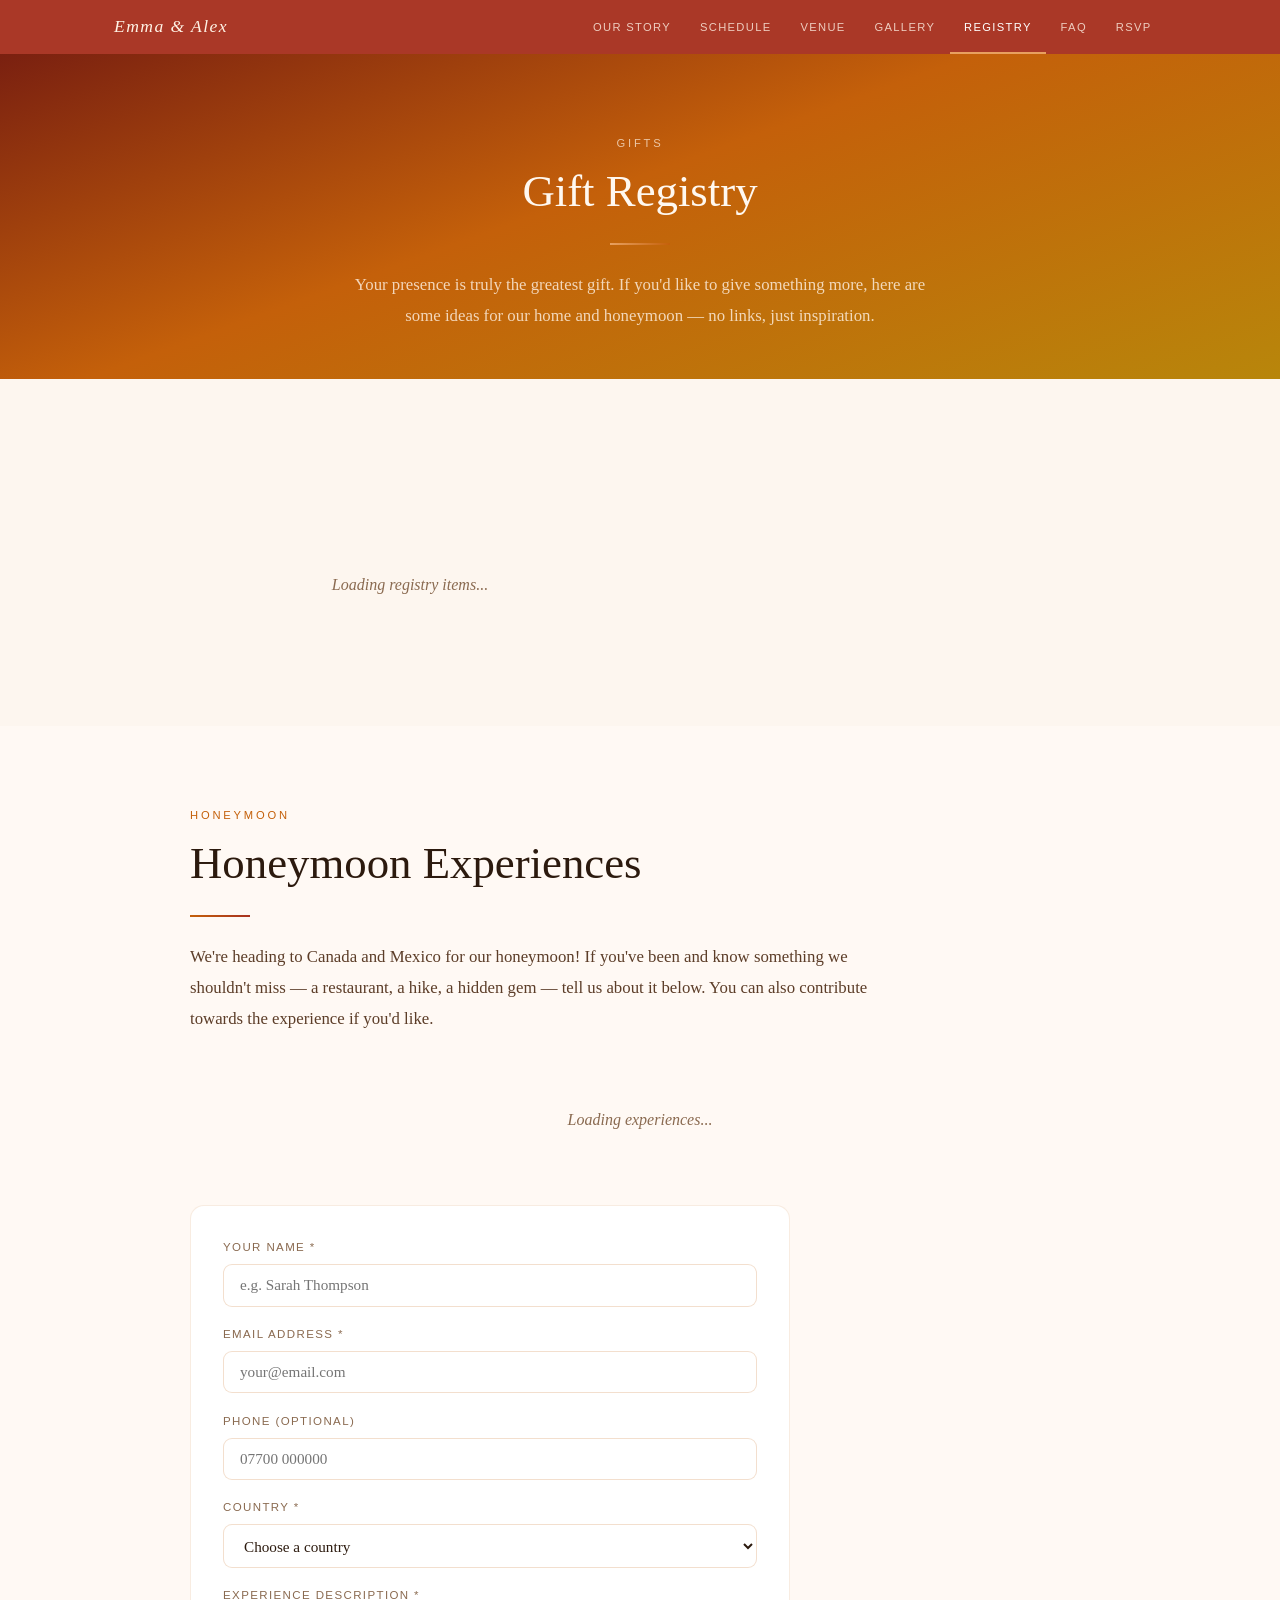
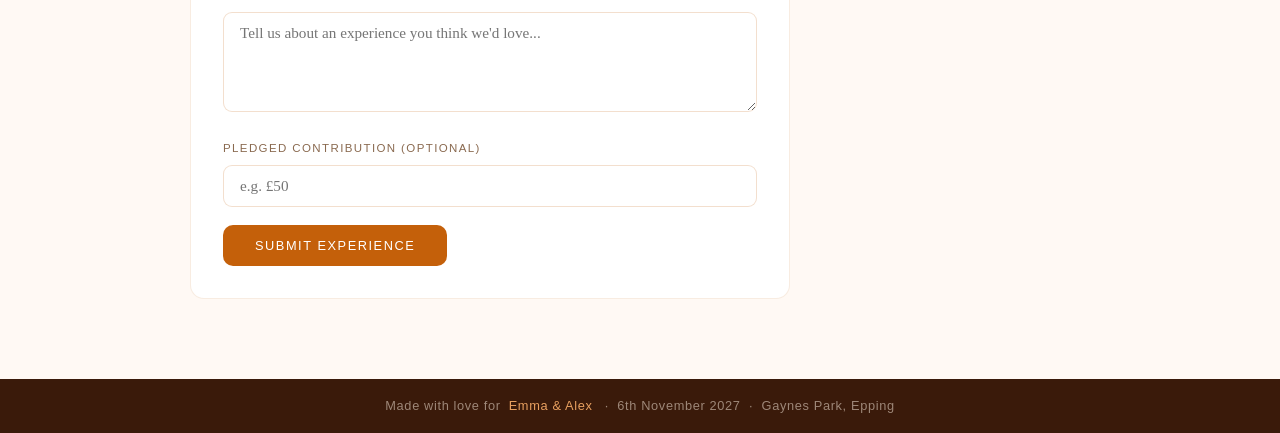
<file: registry.html>
<!DOCTYPE html>
<html lang="en">
<head>
<meta charset="UTF-8">
<meta name="viewport" content="width=device-width, initial-scale=1.0">
<meta http-equiv="Content-Security-Policy" content="default-src 'none'; script-src 'self' 'unsafe-inline' https://script.google.com https://script.googleusercontent.com; style-src 'self' 'unsafe-inline'; img-src 'self'; connect-src 'self' https://script.google.com https://script.googleusercontent.com; form-action 'none'; base-uri 'self'; object-src 'none';">
<title>Gift Registry — Emma & Alex</title>
<link rel="stylesheet" href="css/shared.css">
<style>
  .hamburger { display: none; background: none; border: none; cursor: pointer; padding: 8px; }
  .hamburger span { display: block; width: 22px; height: 2px; background: #fff3e6; margin: 5px 0; }
  .mobile-menu { display: none; background: var(--rust); padding: 1rem 1.5rem; }
  .mobile-menu a { display: block; color: #fff3e6; text-decoration: none; padding: 0.65rem 0; font-family: Arial, sans-serif; font-size: 0.85rem; letter-spacing: 0.1em; text-transform: uppercase; border-bottom: 1px solid rgba(255,255,255,0.12); }

  .reg-page-header { background: linear-gradient(160deg, #7a2010 0%, #c4600a 45%, #b8860b 100%); padding: 5rem 1.5rem 3rem; text-align: center; }
  .reg-page-header .section-label { color: rgba(255,243,230,0.7); }
  .reg-page-header .section-title { color: #fff8f0; }
  .reg-page-header .section-body { color: rgba(255,243,230,0.8); max-width: 600px; margin: 0 auto; }
  .reg-page-header .divider { background: linear-gradient(90deg, var(--orange-glow), var(--orange)); margin: 1.5rem auto; }

  .reg-loading { text-align: center; padding: 3rem; color: var(--text-light); font-style: italic; }

  @media (max-width: 700px) {
    .hamburger { display: block; }
    .reg-items-grid { grid-template-columns: 1fr; }
  }
</style>
</head>
<body>

<nav>
  <div class="nav-inner">
    <a class="nav-brand" href="index.html">Emma & Alex</a>
    <ul class="nav-links">
      <li><a href="index.html#story">Our Story</a></li>
      <li><a href="index.html#schedule">Schedule</a></li>
      <li><a href="index.html#venue">Venue</a></li>
      <li><a href="index.html#gallery">Gallery</a></li>
      <li><a href="registry.html" class="nav-active">Registry</a></li>
      <li><a href="index.html#faq">FAQ</a></li>
      <li><a href="index.html#rsvp">RSVP</a></li>
    </ul>
    <button class="hamburger" onclick="toggleMenu()" aria-label="Menu">
      <span></span><span></span><span></span>
    </button>
  </div>
  <div class="mobile-menu" id="mobileMenu">
    <a href="index.html#story" onclick="toggleMenu()">Our Story</a>
    <a href="index.html#schedule" onclick="toggleMenu()">Schedule</a>
    <a href="index.html#venue" onclick="toggleMenu()">Venue</a>
    <a href="index.html#gallery" onclick="toggleMenu()">Gallery</a>
    <a href="registry.html" onclick="toggleMenu()">Registry</a>
    <a href="index.html#faq" onclick="toggleMenu()">FAQ</a>
    <a href="index.html#rsvp" onclick="toggleMenu()">RSVP</a>
  </div>
</nav>

<header class="reg-page-header">
  <div class="section-inner">
    <span class="section-label">Gifts</span>
    <h1 class="section-title">Gift Registry</h1>
    <div class="divider"></div>
    <p class="section-body">Your presence is truly the greatest gift. If you'd like to give something more, here are some ideas for our home and honeymoon — no links, just inspiration.</p>
  </div>
</header>

<section id="registry-items">
  <div class="section-inner">
    <div id="regFilterTabs" class="reg-filter-tabs"></div>
    <div id="regItemsGrid" class="reg-items-grid">
      <p class="reg-loading">Loading registry items...</p>
    </div>
  </div>
</section>

<section id="honeymoon">
  <div class="section-inner">
    <span class="section-label">Honeymoon</span>
    <h2 class="section-title">Honeymoon Experiences</h2>
    <div class="divider"></div>
    <p class="hmx-intro">We're heading to Canada and Mexico for our honeymoon! If you've been and know something we shouldn't miss — a restaurant, a hike, a hidden gem — tell us about it below. You can also contribute towards the experience if you'd like.</p>
    <div id="hmxGrid" class="hmx-experiences-grid">
      <p class="hmx-empty">Loading experiences...</p>
    </div>
    <div class="hmx-form" id="hmxForm">
      <div class="hmx-form-row">
        <label class="hmx-form-label" for="hmxName">Your name *</label>
        <input class="hmx-form-input" type="text" id="hmxName" placeholder="e.g. Sarah Thompson">
      </div>
      <div class="hmx-form-row">
        <label class="hmx-form-label" for="hmxEmail">Email address *</label>
        <input class="hmx-form-input" type="email" id="hmxEmail" placeholder="your@email.com">
      </div>
      <div class="hmx-form-row">
        <label class="hmx-form-label" for="hmxPhone">Phone (optional)</label>
        <input class="hmx-form-input" type="tel" id="hmxPhone" placeholder="07700 000000">
      </div>
      <div class="hmx-form-row">
        <label class="hmx-form-label" for="hmxCountry">Country *</label>
        <select class="hmx-form-select" id="hmxCountry">
          <option value="">Choose a country</option>
          <option value="Canada">Canada</option>
          <option value="Mexico">Mexico</option>
        </select>
      </div>
      <div class="hmx-form-row">
        <label class="hmx-form-label" for="hmxDescription">Experience description *</label>
        <textarea class="hmx-form-textarea" id="hmxDescription" placeholder="Tell us about an experience you think we'd love..."></textarea>
      </div>
      <div class="hmx-form-row">
        <label class="hmx-form-label" for="hmxPledged">Pledged contribution (optional)</label>
        <input class="hmx-form-input" type="text" id="hmxPledged" placeholder="e.g. £50">
      </div>
      <button class="hmx-form-submit" id="hmxSubmit" onclick="submitHoneymoonExperience()">Submit Experience</button>
    </div>
    <div class="hmx-success" id="hmxSuccess">
      <p style="font-size:2rem; margin-bottom:0.75rem">🌍</p>
      <p>Thank you for your suggestion! We can't wait to explore.</p>
    </div>
  </div>
</section>

<div class="reg-modal-overlay" id="regModal" aria-hidden="true" role="dialog">
  <div class="reg-modal-card">
    <h3 class="reg-modal-title">Reserve this gift</h3>
    <p class="reg-modal-item" id="regModalItemName"></p>
    <div class="reg-modal-warning">Are you sure? Reserving this item lets other guests know it has been chosen. If you need to cancel, please contact Emma & Alex directly.</div>
    <div class="reg-modal-row">
      <label class="reg-modal-label" for="regModalName">Your name *</label>
      <input class="reg-modal-input" type="text" id="regModalName" placeholder="e.g. Sarah Thompson">
    </div>
    <div class="reg-modal-row">
      <label class="reg-modal-label" for="regModalEmail">Email address *</label>
      <input class="reg-modal-input" type="email" id="regModalEmail" placeholder="your@email.com">
    </div>
    <div class="reg-modal-row">
      <label class="reg-modal-label" for="regModalPhone">Phone (optional)</label>
      <input class="reg-modal-input" type="tel" id="regModalPhone" placeholder="07700 000000">
    </div>
    <div class="reg-modal-row">
      <label class="reg-modal-label">Delivery preference</label>
      <div class="reg-modal-radio-group">
        <label class="reg-modal-radio-label"><input type="radio" name="regDelivery" value="Bring to wedding" checked>Bring to wedding</label>
        <label class="reg-modal-radio-label"><input type="radio" name="regDelivery" value="Deliver to couple after wedding">Deliver after wedding</label>
      </div>
    </div>
    <div class="reg-modal-actions">
      <button class="reg-modal-cancel" onclick="closeReserveModal()">Cancel</button>
      <button class="reg-modal-confirm" id="regModalConfirm" onclick="submitReservation()">Confirm Reservation</button>
    </div>
  </div>
</div>

<footer>
  Made with love for <span>Emma & Alex</span> &nbsp;·&nbsp; 6th November 2027 &nbsp;·&nbsp; Gaynes Park, Epping
</footer>

<script>
  var pendingGuestMatch = null;
  window.PAGE_CONFIG = {
    source: 'wedding-site-registry',
    storageKeyFallback: 'anonymous'
  };
</script>
<script src="js/shared.js"></script>
<script>
  function toggleMenu() {
    var m = document.getElementById('mobileMenu');
    m.style.display = m.style.display === 'block' ? 'none' : 'block';
  }

  document.querySelectorAll('.reg-modal-radio-label').forEach(function(label) {
    label.addEventListener('click', function() {
      document.querySelectorAll('.reg-modal-radio-label').forEach(function(l) { l.classList.remove('selected'); });
      label.classList.add('selected');
    });
  });

  document.getElementById('regModal').addEventListener('click', function(e) {
    if (e.target === this) { closeReserveModal(); }
  });

  document.addEventListener('keydown', function(e) {
    if (e.key === 'Escape') { closeReserveModal(); }
  });

  document.addEventListener('DOMContentLoaded', function() {
    ensureSession().catch(showSessionError);
    setupScrollReveal();

    loadRegistryManifest().then(function() {
      fetchRegistry(function(result) {
        if (result.ok && result.items) {
          renderRegistryItems(result.items);
        } else {
          var grid = document.getElementById('regItemsGrid');
          if (grid) { grid.innerHTML = '<p class="reg-loading">Could not load registry items. Please refresh the page.</p>'; }
        }
      });
    });

    fetchHoneymoonExperiences(function(result) {
      if (result.ok) {
        renderHoneymoonExperiences(result.experiences);
      }
    });
  });
</script>
</body>
</html>
</file>
<file: css/shared.css>
/* Emma & Alex Wedding — Shared Styles */

* { margin: 0; padding: 0; box-sizing: border-box; }

:root {
  --orange: #c4600a;
  --orange-dark: #a85208;
  --orange-light: #f5e6d3;
  --orange-glow: #e8a060;
  --rust: #a83220;
  --rust-light: #f5e0db;
  --forest: #2d5016;
  --forest-mid: #3d6b1f;
  --forest-light: #e8f0dc;
  --gold: #b8860b;
  --cream: #fdf6ef;
  --warm-white: #fff9f4;
  --text-dark: #2c1a0e;
  --text-mid: #5c3d28;
  --text-light: #8a6a50;
}

html { scroll-behavior: smooth; }

body { font-family: Georgia, serif; background: var(--cream); color: var(--text-dark); line-height: 1.7; }

/* NAV */
nav { position: sticky; top: 0; z-index: 100; background: rgba(168,50,32,0.97); }
.nav-inner { display: flex; align-items: center; justify-content: space-between; max-width: 1100px; margin: 0 auto; padding: 0 1.5rem; height: 54px; }
.nav-brand { font-size: 1.1rem; color: #fff3e6; letter-spacing: 0.08em; font-style: italic; text-decoration: none; }
.nav-links { display: flex; gap: 0; list-style: none; }
.nav-links a { display: block; padding: 0 0.9rem; height: 54px; line-height: 54px; font-family: Arial, sans-serif; font-size: 0.7rem; letter-spacing: 0.12em; text-transform: uppercase; color: rgba(255,243,230,0.8); text-decoration: none; transition: color 0.2s, background 0.2s; }
.nav-links a:hover { color: #fff; background: rgba(255,255,255,0.1); }
.nav-links a.nav-active { color: #fff; border-bottom: 2px solid var(--orange-glow); }
.mobile-menu a.nav-active { color: #fff; border-left: 3px solid var(--orange-glow); padding-left: calc(1.5rem - 3px); }

/* SECTIONS */
section { padding: 5rem 1.5rem; }
.section-inner { max-width: 900px; margin: 0 auto; }
.section-inner.reveal-hidden { opacity: 0; transform: translateY(28px); }
.section-inner.reveal-visible { opacity: 1; transform: translateY(0); transition: opacity 0.6s ease-out, transform 0.6s ease-out; }

/* HERO CREDIT */
.section-label { font-family: Arial, sans-serif; font-size: 0.7rem; letter-spacing: 0.25em; text-transform: uppercase; color: var(--orange); margin-bottom: 0.75rem; display: block; }
.section-title { font-size: clamp(1.8rem, 4vw, 2.8rem); font-weight: 400; color: var(--text-dark); margin-bottom: 1.5rem; line-height: 1.2; }
.divider { width: 60px; height: 2px; background: linear-gradient(90deg, var(--orange), var(--rust)); margin: 1.5rem 0; }
.section-body { font-size: 1.05rem; color: var(--text-mid); max-width: 680px; line-height: 1.85; }

/* VENUE */
#venue { background: var(--forest); color: var(--cream); }
#venue .section-label { color: var(--orange-glow); }
#venue .section-title { color: #fff8f0; }
#venue .section-body { color: rgba(245,235,220,0.85); }
.venue-card { background: rgba(255,255,255,0.07); border: 1px solid rgba(255,255,255,0.12); border-radius: 14px; padding: 1.5rem; }

/* FAQ */
.faq-item { border-bottom: 1px solid rgba(196,96,10,0.15); }
.faq-q { width: 100%; background: none; border: none; text-align: left; padding: 1.1rem 0; font-size: 1rem; font-family: Georgia, serif; color: var(--text-dark); cursor: pointer; display: flex; justify-content: space-between; align-items: center; gap: 1rem; }
.faq-q:hover { color: var(--orange); }
.faq-chevron { width: 20px; height: 20px; flex-shrink: 0; transition: transform 0.3s; color: var(--orange); }
.faq-a { max-height: 0; overflow: hidden; transition: max-height 0.35s ease, padding 0.35s ease; font-size: 0.95rem; color: var(--text-mid); line-height: 1.75; }
.faq-a.open { padding-bottom: 1rem; }
.faq-chevron.open { transform: rotate(180deg); }

/* RSVP */
#rsvp { background: var(--rust); }
#rsvp .section-label { color: var(--orange-glow); }
#rsvp .section-title { color: #fff8f0; }
.rsvp-form { background: rgba(255,255,255,0.07); border: 1px solid rgba(255,255,255,0.12); border-radius: 18px; padding: 2.5rem; max-width: 560px; margin-top: 2.5rem; }
.rsvp-row { margin-bottom: 1.25rem; }
.rsvp-label { display: block; font-family: Arial, sans-serif; font-size: 0.72rem; letter-spacing: 0.12em; text-transform: uppercase; color: rgba(255,243,230,0.6); margin-bottom: 0.4rem; }
.rsvp-input, .rsvp-select, .rsvp-textarea { width: 100%; padding: 0.7rem 1rem; background: rgba(255,255,255,0.08); border: 1px solid rgba(255,255,255,0.15); border-radius: 9px; font-family: Georgia, serif; font-size: 0.95rem; color: #fff8f0; outline: none; transition: border-color 0.2s; -webkit-appearance: none; appearance: none; }
.rsvp-input::placeholder, .rsvp-textarea::placeholder { color: rgba(255,235,200,0.35); }
.rsvp-input:focus, .rsvp-select:focus, .rsvp-textarea:focus { border-color: rgba(232,160,96,0.6); }
.rsvp-radio-group { display: flex; gap: 0.75rem; flex-wrap: wrap; }
.rsvp-radio-label { display: flex; align-items: center; gap: 0.5rem; padding: 0.55rem 1rem; background: rgba(255,255,255,0.06); border: 2px solid rgba(255,255,255,0.15); border-radius: 8px; cursor: pointer; font-family: Arial, sans-serif; font-size: 0.85rem; color: rgba(255,243,230,0.75); transition: all 0.2s; }
.rsvp-radio-label.selected { background: rgba(255,255,255,0.15); border-color: #fff; color: #fff; }
.rsvp-person:has(.rsvp-radio-label.selected) .rsvp-radio-label:not(.selected) { opacity: 0.35; border-color: rgba(255,255,255,0.06); }
.rsvp-radio-label input { display: none; }
.rsvp-submit { width: 100%; padding: 0.9rem; background: var(--orange); border: none; border-radius: 10px; color: white; font-family: Arial, sans-serif; font-size: 0.85rem; letter-spacing: 0.15em; text-transform: uppercase; cursor: pointer; margin-top: 0.5rem; transition: background 0.2s; }
.rsvp-submit:hover { background: var(--orange-dark); }
.rsvp-success { display: none; text-align: center; padding: 2rem; font-size: 1.1rem; color: var(--orange-glow); font-style: italic; }
.rsvp-party-list { display: grid; gap: 0.8rem; }
.rsvp-person { border: 1px solid rgba(255,255,255,0.16); border-radius: 10px; padding: 0.8rem; background: rgba(255,255,255,0.04); text-align: left; }
.rsvp-person-name { font-size: 0.95rem; margin-bottom: 0.45rem; color: #fff6eb; text-align: left; }
.rsvp-inline-error { display: none; margin-top: 0.4rem; color: #ffc4b8; font-family: Arial, sans-serif; font-size: 0.78rem; }
.rsvp-inline-error.open { display: block; }
.rsvp-locked { display: none; margin-top: 1rem; border: 1px solid rgba(232,160,96,0.45); border-radius: 12px; background: rgba(232,160,96,0.15); padding: 1rem; }
.rsvp-locked.open { display: block; }
.rsvp-resubmit-btn { margin-top: 0.7rem; border: 1px solid rgba(255,255,255,0.4); background: transparent; color: #fff; border-radius: 9px; padding: 0.55rem 0.8rem; font-family: Arial, sans-serif; font-size: 0.7rem; text-transform: uppercase; letter-spacing: 0.11em; cursor: pointer; }
.rsvp-disabled { opacity: 0.42; pointer-events: none; }

/* HERO CREDIT */
.hero-credit { font-family: Arial, sans-serif; font-size: 0.62rem; letter-spacing: 0.1em; color: rgba(255,243,230,0.5); margin-top: 0.4rem; }
.hero-credit a { color: rgba(255,243,230,0.7); text-decoration: underline; }

/* OUR STORY */
#story { background: var(--warm-white); }
.story-grid { display: grid; grid-template-columns: 1fr 1fr; gap: 3rem; align-items: center; margin-top: 2.5rem; }
.story-photo-wrap { aspect-ratio: 4/5; border-radius: 16px; overflow: hidden; background: linear-gradient(135deg, var(--orange-light), var(--rust-light)); border: 1px solid rgba(196,96,10,0.22); box-shadow: 0 12px 28px rgba(92,61,40,0.12); }
.story-main-photo { width: 100%; height: 100%; object-fit: cover; display: block; }
.story-milestones { display: flex; flex-direction: column; gap: 1.5rem; }
.milestone { display: flex; gap: 1rem; align-items: flex-start; }
.milestone-dot { width: 12px; height: 12px; border-radius: 50%; background: var(--orange); margin-top: 6px; flex-shrink: 0; }
.milestone-year { font-family: Arial, sans-serif; font-size: 0.7rem; letter-spacing: 0.1em; text-transform: uppercase; color: var(--orange); display: block; }
.milestone-text { font-size: 0.95rem; color: var(--text-mid); }

/* GALLERY */
#gallery { background: var(--warm-white); }
.gallery-grid { display: grid; grid-template-columns: repeat(3, 1fr); gap: 0.75rem; margin-top: 2.5rem; }
.gallery-cell { aspect-ratio: 1; border-radius: 10px; border: 1px solid rgba(196,96,10,0.2); position: relative; perspective: 800px; cursor: pointer; }
.gallery-flip-inner { position: relative; width: 100%; height: 100%; transition: transform 0.5s ease; transform-style: preserve-3d; }
@media (hover: hover) { .gallery-cell:hover .gallery-flip-inner { transform: rotateY(180deg); } }
.gallery-flip-front,
.gallery-flip-back { position: absolute; inset: 0; backface-visibility: hidden; -webkit-backface-visibility: hidden; border-radius: 10px; overflow: hidden; }
.gallery-flip-front { z-index: 2; background: linear-gradient(135deg, var(--orange-light), var(--rust-light)); }
.gallery-flip-back { transform: rotateY(180deg); background: #fff; display: flex; align-items: center; justify-content: center; padding: 1.2rem; text-align: center; }
.gallery-flip-text { font-size: 0.9rem; color: var(--text-mid); line-height: 1.6; }
.gallery-photo { width: 100%; height: 100%; object-fit: cover; display: block; }
.gallery-note { text-align: center; margin-top: 1.25rem; font-family: Arial, sans-serif; font-size: 0.8rem; color: var(--text-light); font-style: italic; }

/* FOOTER */
footer { background: #3a1a0a; color: rgba(255,243,230,0.5); text-align: center; padding: 1rem 1.5rem; font-family: Arial, sans-serif; font-size: 0.8rem; letter-spacing: 0.05em; display: flex; align-items: center; justify-content: center; gap: 0.5rem; flex-wrap: wrap; }
footer span { color: var(--orange-glow); }

/* REGISTRY */
#registry { background: var(--cream); }
.registry-cards { display: grid; grid-template-columns: repeat(auto-fit, minmax(220px, 1fr)); gap: 1.25rem; margin-top: 2.5rem; }
.registry-card { background: white; border: 1px solid rgba(196,96,10,0.12); border-radius: 14px; padding: 1.5rem; text-align: center; text-decoration: none; display: block; transition: border-color 0.2s, box-shadow 0.2s; }
.registry-card:hover { border-color: rgba(196,96,10,0.3); box-shadow: 0 4px 16px rgba(92,61,40,0.1); }
.registry-icon { font-size: 2rem; margin-bottom: 0.75rem; }
.registry-name { font-size: 1.05rem; color: var(--text-dark); margin-bottom: 0.4rem; }
.registry-desc { font-size: 0.85rem; color: var(--text-light); margin-bottom: 1rem; }
.registry-link { display: inline-block; padding: 0.5rem 1.25rem; background: var(--orange); color: white; border-radius: 8px; font-family: Arial, sans-serif; font-size: 0.75rem; letter-spacing: 0.1em; text-transform: uppercase; text-decoration: none; }
.registry-link:hover { background: var(--orange-dark); }
.registry-note { text-align: center; font-size: 0.9rem; color: var(--text-light); font-style: italic; margin-top: 1.5rem; }

/* REGISTRY ITEMS */
.reg-filter-tabs { display: flex; gap: 0.5rem; flex-wrap: wrap; margin-top: 2.5rem; margin-bottom: 1rem; }
.reg-filter-tab { padding: 0.45rem 1rem; border: 1px solid rgba(196,96,10,0.2); border-radius: 20px; background: transparent; font-family: Arial, sans-serif; font-size: 0.75rem; letter-spacing: 0.08em; text-transform: uppercase; color: var(--text-mid); cursor: pointer; transition: all 0.2s; }
.reg-filter-tab:hover { border-color: var(--orange); color: var(--orange); }
.reg-filter-tab.active { background: var(--orange); color: #fff; border-color: var(--orange); }
.reg-items-grid { display: grid; grid-template-columns: repeat(2, 1fr); gap: 1.25rem; margin-top: 1.5rem; }
.reg-item-card { background: white; border: 1px solid rgba(196,96,10,0.12); border-radius: 14px; overflow: hidden; display: flex; flex-direction: column; transition: border-color 0.2s, box-shadow 0.2s; }
.reg-item-card:hover { border-color: rgba(196,96,10,0.25); box-shadow: 0 4px 16px rgba(92,61,40,0.08); }
.reg-item-card.reserved { opacity: 0.6; background: rgba(255,255,255,0.5); }
.reg-item-image { width: 100%; aspect-ratio: 1/1; object-fit: cover; display: block; }
.reg-item-placeholder { width: 100%; aspect-ratio: 1/1; display: flex; align-items: center; justify-content: center; background: linear-gradient(135deg, var(--orange-light), var(--rust-light)); }
.reg-item-placeholder-icon { font-size: 2.5rem; opacity: 0.5; }
.reg-item-body { padding: 1.25rem; display: flex; flex-direction: column; flex: 1; }
.reg-item-name { font-size: 1.05rem; font-weight: 500; color: var(--text-dark); margin-bottom: 0.5rem; line-height: 1.3; }
.reg-item-desc { font-size: 0.88rem; color: var(--text-mid); line-height: 1.6; margin-bottom: 0.75rem; flex: 1; }
.reg-item-meta { font-size: 0.82rem; color: var(--text-light); margin-bottom: 0.35rem; font-style: italic; }
.reg-item-footer { display: flex; align-items: center; justify-content: space-between; margin-top: 1rem; gap: 0.5rem; flex-wrap: wrap; }
.reg-priority-badge { display: inline-block; padding: 0.2rem 0.6rem; border-radius: 12px; font-family: Arial, sans-serif; font-size: 0.65rem; letter-spacing: 0.08em; text-transform: uppercase; }
.reg-priority-badge.high { background: rgba(196,96,10,0.12); color: var(--orange); }
.reg-priority-badge.medium { background: rgba(184,134,11,0.12); color: var(--gold); }
.reg-priority-badge.low { background: rgba(138,106,80,0.1); color: var(--text-light); }
.reg-availability { font-family: Arial, sans-serif; font-size: 0.72rem; color: var(--text-light); letter-spacing: 0.04em; }
.reg-reserve-btn { width: 100%; padding: 0.55rem 1rem; background: var(--orange); color: white; border: none; border-radius: 8px; font-family: Arial, sans-serif; font-size: 0.72rem; letter-spacing: 0.1em; text-transform: uppercase; cursor: pointer; transition: background 0.2s; margin-top: auto; }
.reg-reserve-btn:hover { background: var(--orange-dark); }
.reg-reserved-badge { padding: 0.45rem 1rem; background: rgba(138,106,80,0.12); color: var(--text-light); border-radius: 8px; font-family: Arial, sans-serif; font-size: 0.72rem; letter-spacing: 0.1em; text-transform: uppercase; display: inline-block; }

/* REGISTRY MODAL */
.reg-modal-overlay { position: fixed; inset: 0; background: rgba(16,8,4,0.7); backdrop-filter: blur(8px); z-index: 9998; display: none; align-items: center; justify-content: center; padding: 1rem; }
.reg-modal-overlay.open { display: flex; }
.reg-modal-card { width: min(520px, 100%); background: linear-gradient(180deg, #fffefc 0%, #fff8f0 100%); border: 1px solid rgba(196,96,10,0.18); border-radius: 18px; box-shadow: 0 22px 90px rgba(0,0,0,0.35); padding: 2rem; }
.reg-modal-title { font-size: 1.2rem; color: var(--text-dark); margin-bottom: 0.5rem; }
.reg-modal-item { font-size: 0.95rem; color: var(--orange); font-weight: 500; margin-bottom: 1rem; }
.reg-modal-warning { font-size: 0.85rem; color: var(--rust); margin-bottom: 1.25rem; padding: 0.75rem; background: rgba(168,50,32,0.06); border-radius: 10px; border: 1px solid rgba(168,50,32,0.15); line-height: 1.5; }
.reg-modal-row { margin-bottom: 1rem; }
.reg-modal-label { display: block; font-family: Arial, sans-serif; font-size: 0.72rem; letter-spacing: 0.12em; text-transform: uppercase; color: var(--text-light); margin-bottom: 0.4rem; }
.reg-modal-input { width: 100%; padding: 0.7rem 1rem; border: 1px solid rgba(196,96,10,0.2); border-radius: 9px; font-family: Georgia, serif; font-size: 0.95rem; color: var(--text-dark); background: #fff; outline: none; transition: border-color 0.2s; }
.reg-modal-input:focus { border-color: rgba(196,96,10,0.6); box-shadow: 0 0 0 3px rgba(196,96,10,0.1); }
.reg-modal-radio-group { display: flex; gap: 0.75rem; }
.reg-modal-radio-label { display: flex; align-items: center; gap: 0.5rem; padding: 0.5rem 0.9rem; background: rgba(196,96,10,0.04); border: 2px solid rgba(196,96,10,0.15); border-radius: 8px; cursor: pointer; font-size: 0.88rem; color: var(--text-mid); transition: all 0.2s; }
.reg-modal-radio-label.selected { border-color: var(--orange); background: rgba(196,96,10,0.1); color: var(--text-dark); }
.reg-modal-radio-label input { display: none; }
.reg-modal-actions { display: flex; gap: 0.75rem; margin-top: 1.5rem; }
.reg-modal-confirm { flex: 1; padding: 0.8rem; background: var(--orange); color: white; border: none; border-radius: 10px; font-family: Arial, sans-serif; font-size: 0.78rem; letter-spacing: 0.12em; text-transform: uppercase; cursor: pointer; transition: background 0.2s; }
.reg-modal-confirm:hover { background: var(--orange-dark); }
.reg-modal-confirm:disabled { opacity: 0.6; cursor: not-allowed; }
.reg-modal-cancel { flex: 1; padding: 0.8rem; background: transparent; color: var(--text-mid); border: 1px solid rgba(196,96,10,0.2); border-radius: 10px; font-family: Arial, sans-serif; font-size: 0.78rem; letter-spacing: 0.12em; text-transform: uppercase; cursor: pointer; transition: all 0.2s; }
.reg-modal-cancel:hover { border-color: var(--orange); color: var(--orange); }

/* HONEYMOON EXPERIENCES */
#honeymoon { background: var(--warm-white); }
.hmx-intro { font-size: 1.05rem; color: var(--text-mid); line-height: 1.85; max-width: 680px; margin-top: 0.5rem; }
.hmx-experiences-grid { display: grid; grid-template-columns: repeat(auto-fit, minmax(260px, 1fr)); gap: 1rem; margin-top: 2.5rem; margin-bottom: 2.5rem; }
.hmx-card { background: white; border: 1px solid rgba(196,96,10,0.1); border-radius: 12px; padding: 1.25rem; }
.hmx-card-country { font-family: Arial, sans-serif; font-size: 0.68rem; letter-spacing: 0.1em; text-transform: uppercase; color: var(--orange); margin-bottom: 0.5rem; display: flex; align-items: center; gap: 0.4rem; }
.hmx-card-desc { font-size: 0.92rem; color: var(--text-mid); line-height: 1.6; }
.hmx-form { background: white; border: 1px solid rgba(196,96,10,0.12); border-radius: 14px; padding: 2rem; max-width: 600px; margin-top: 1.5rem; }
.hmx-form-row { margin-bottom: 1.15rem; }
.hmx-form-label { display: block; font-family: Arial, sans-serif; font-size: 0.72rem; letter-spacing: 0.12em; text-transform: uppercase; color: var(--text-light); margin-bottom: 0.4rem; }
.hmx-form-input, .hmx-form-select, .hmx-form-textarea { width: 100%; padding: 0.7rem 1rem; border: 1px solid rgba(196,96,10,0.2); border-radius: 9px; font-family: Georgia, serif; font-size: 0.95rem; color: var(--text-dark); background: #fff; outline: none; transition: border-color 0.2s; }
.hmx-form-input:focus, .hmx-form-select:focus, .hmx-form-textarea:focus { border-color: rgba(196,96,10,0.6); box-shadow: 0 0 0 3px rgba(196,96,10,0.1); }
.hmx-form-textarea { min-height: 100px; resize: vertical; }
.hmx-form-submit { padding: 0.8rem 2rem; background: var(--orange); color: white; border: none; border-radius: 10px; font-family: Arial, sans-serif; font-size: 0.8rem; letter-spacing: 0.12em; text-transform: uppercase; cursor: pointer; transition: background 0.2s; }
.hmx-form-submit:hover { background: var(--orange-dark); }
.hmx-form-submit:disabled { opacity: 0.6; cursor: not-allowed; }
.hmx-success { display: none; text-align: center; padding: 2rem; background: rgba(196,96,10,0.04); border-radius: 14px; margin-top: 1.5rem; }
.hmx-success.open { display: block; }
.hmx-success p { font-size: 1rem; color: var(--text-mid); }
.hmx-empty { text-align: center; padding: 2rem; color: var(--text-light); font-style: italic; }

/* RESPONSIVE */
@media (max-width: 700px) {
  .nav-links { display: none; }
  .rsvp-form { padding: 1.5rem; }
  .story-grid { grid-template-columns: 1fr; }
  .gallery-grid { grid-template-columns: repeat(2, 1fr); }
  .reg-items-grid { grid-template-columns: 1fr; }
}

/* COUNTDOWN TRANSITION */
.countdown-num { transition: transform 0.15s ease, opacity 0.15s ease; }
.countdown-num.cd-tick { transform: scale(1.15); opacity: 0.7; }
@media (prefers-reduced-motion: reduce) { .countdown-num.cd-tick { transform: none; opacity: 1; } }

/* LIGHTBOX */
.lightbox { position: fixed; inset: 0; z-index: 10000; background: rgba(0,0,0,0.88); display: flex; align-items: center; justify-content: center; opacity: 0; visibility: hidden; transition: opacity 0.3s ease, visibility 0.3s ease; }
.lightbox.open { opacity: 1; visibility: visible; }
.lightbox-content { text-align: center; max-width: 90vw; }
.lightbox-img { max-width: 90vw; max-height: 70vh; object-fit: contain; border-radius: 8px; display: block; margin: 0 auto; opacity: 0; transform: scale(0.92); transition: opacity 0.35s ease 0.1s, transform 0.35s ease 0.1s; }
.lightbox.open .lightbox-img { opacity: 1; transform: scale(1); }
.lightbox-caption { color: rgba(255,255,255,0.8); font-size: 0.95rem; margin-top: 1rem; line-height: 1.6; opacity: 0; transition: opacity 0.3s ease 0.25s; }
.lightbox.open .lightbox-caption { opacity: 1; }
.lightbox-close { position: absolute; top: 1rem; right: 1.5rem; background: none; border: none; color: rgba(255,255,255,0.8); font-size: 2rem; cursor: pointer; padding: 0.5rem; line-height: 1; }
.lightbox-close:hover { color: #fff; }
.lightbox-prev, .lightbox-next { position: absolute; top: 50%; transform: translateY(-50%); background: rgba(255,255,255,0.12); border: none; color: #fff; font-size: 2.5rem; cursor: pointer; padding: 0.5rem 0.8rem; border-radius: 8px; line-height: 1; }
.lightbox-prev { left: 1rem; }
.lightbox-next { right: 1rem; }
.lightbox-prev:hover, .lightbox-next:hover { background: rgba(255,255,255,0.25); }
@media (max-width: 700px) {
  .lightbox-prev, .lightbox-next { font-size: 2rem; padding: 0.8rem; top: auto; bottom: 1.5rem; transform: none; }
  .lightbox-prev { left: 1.5rem; }
  .lightbox-next { right: 1.5rem; }
  .lightbox-img { max-height: 55vh; }
  .lightbox-close { top: 0.5rem; right: 0.5rem; font-size: 1.8rem; }
}
</file>
